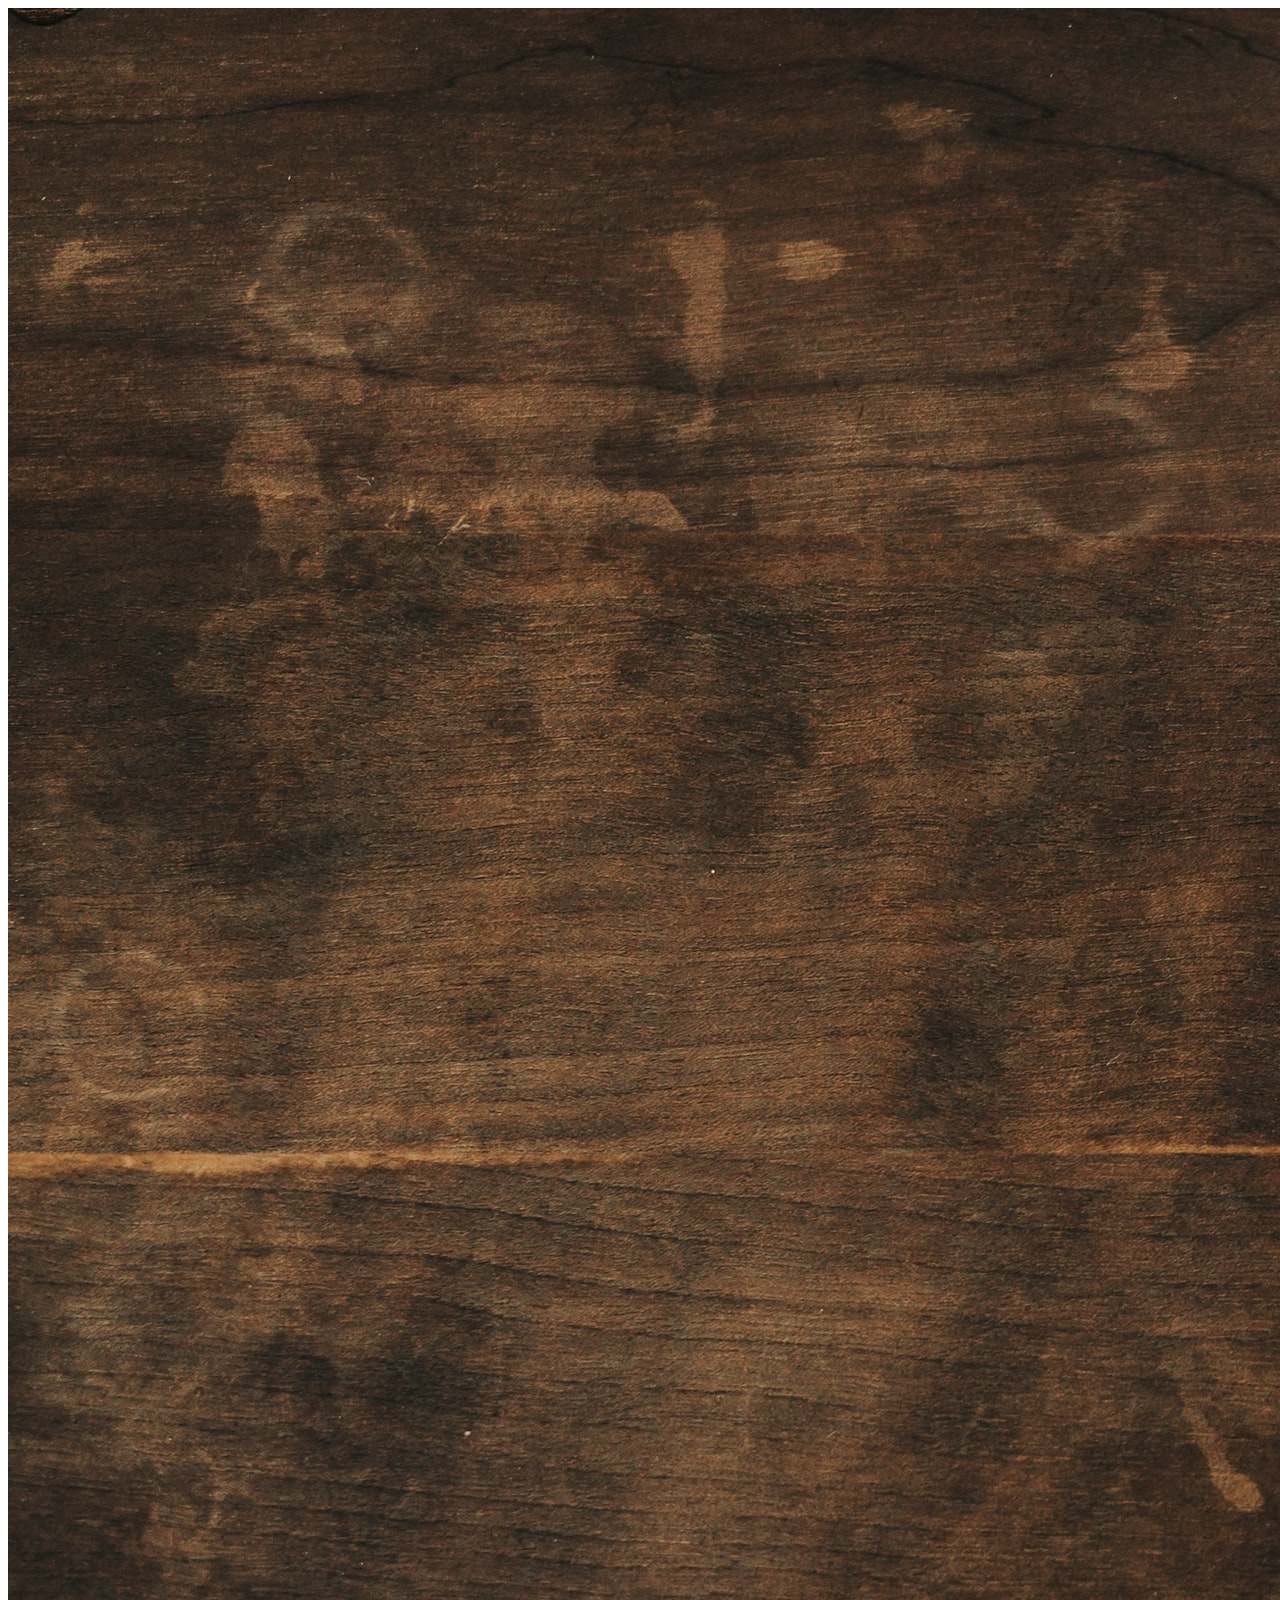
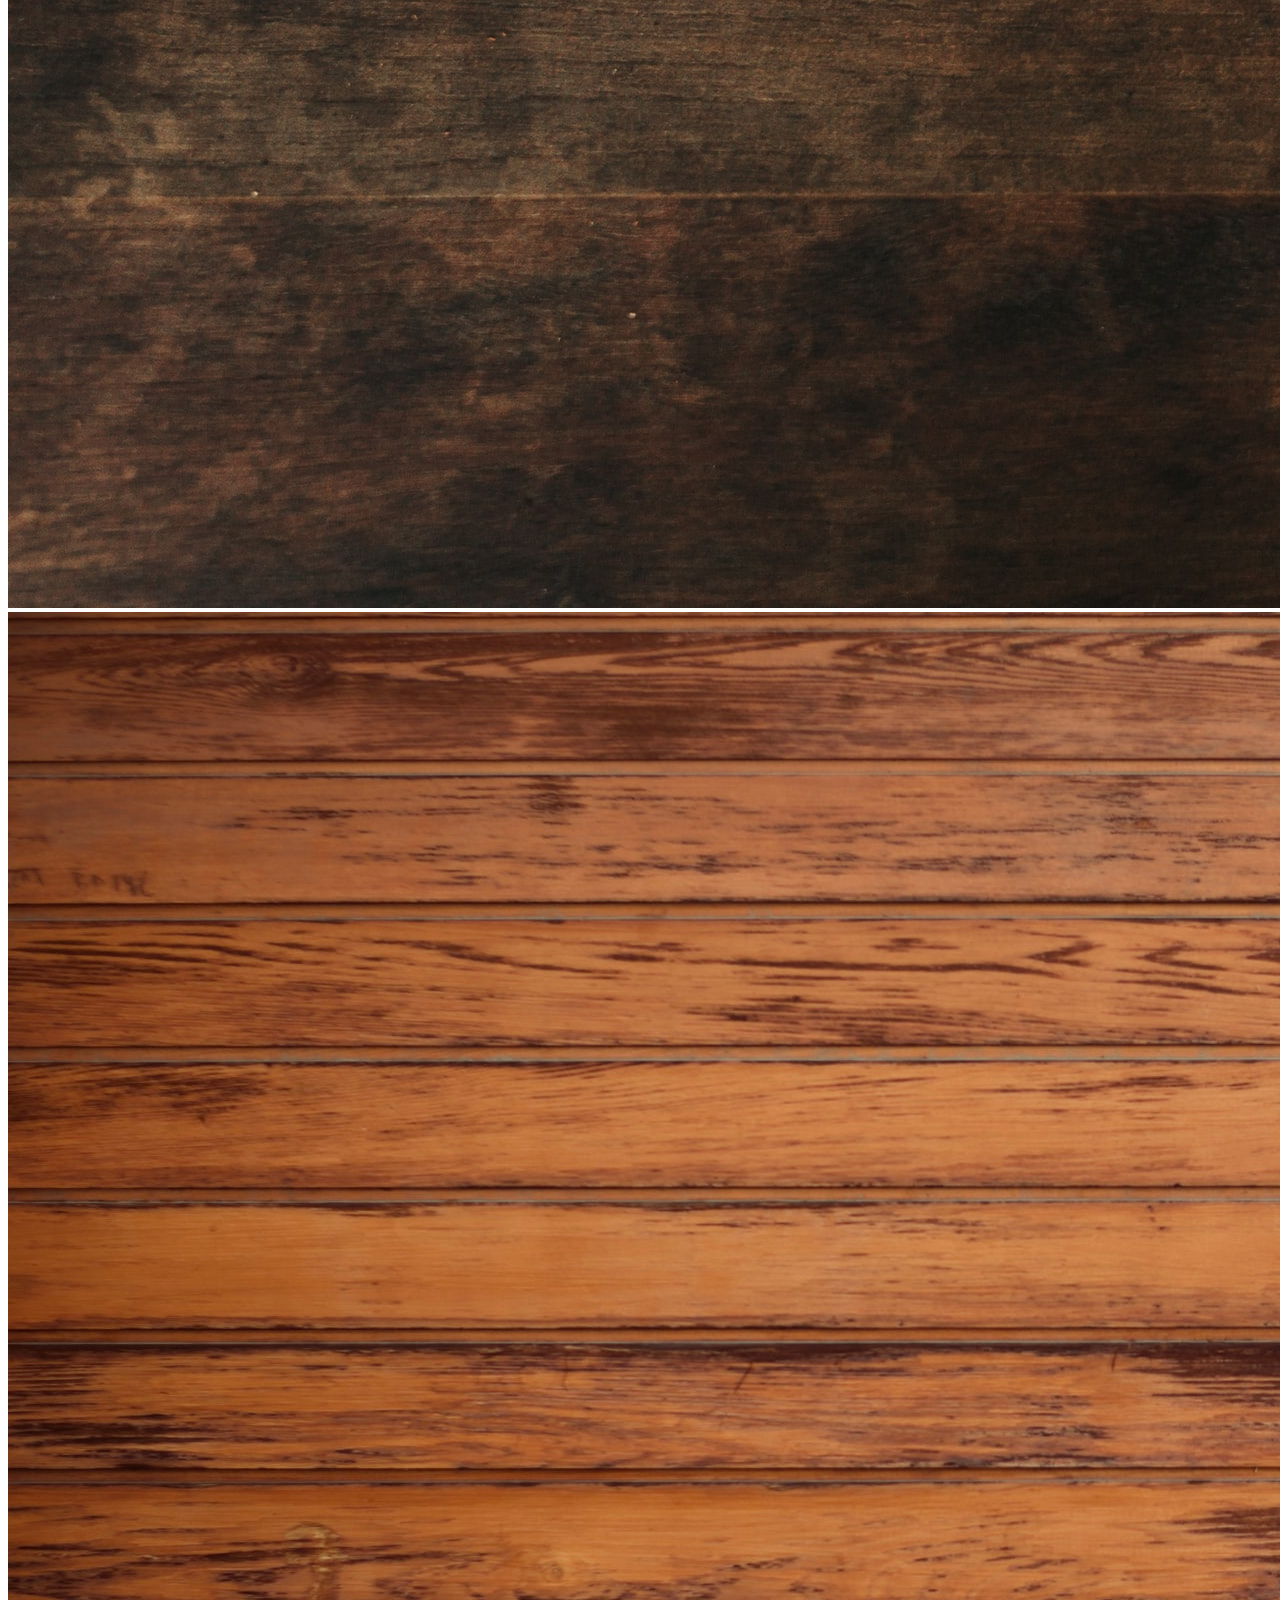
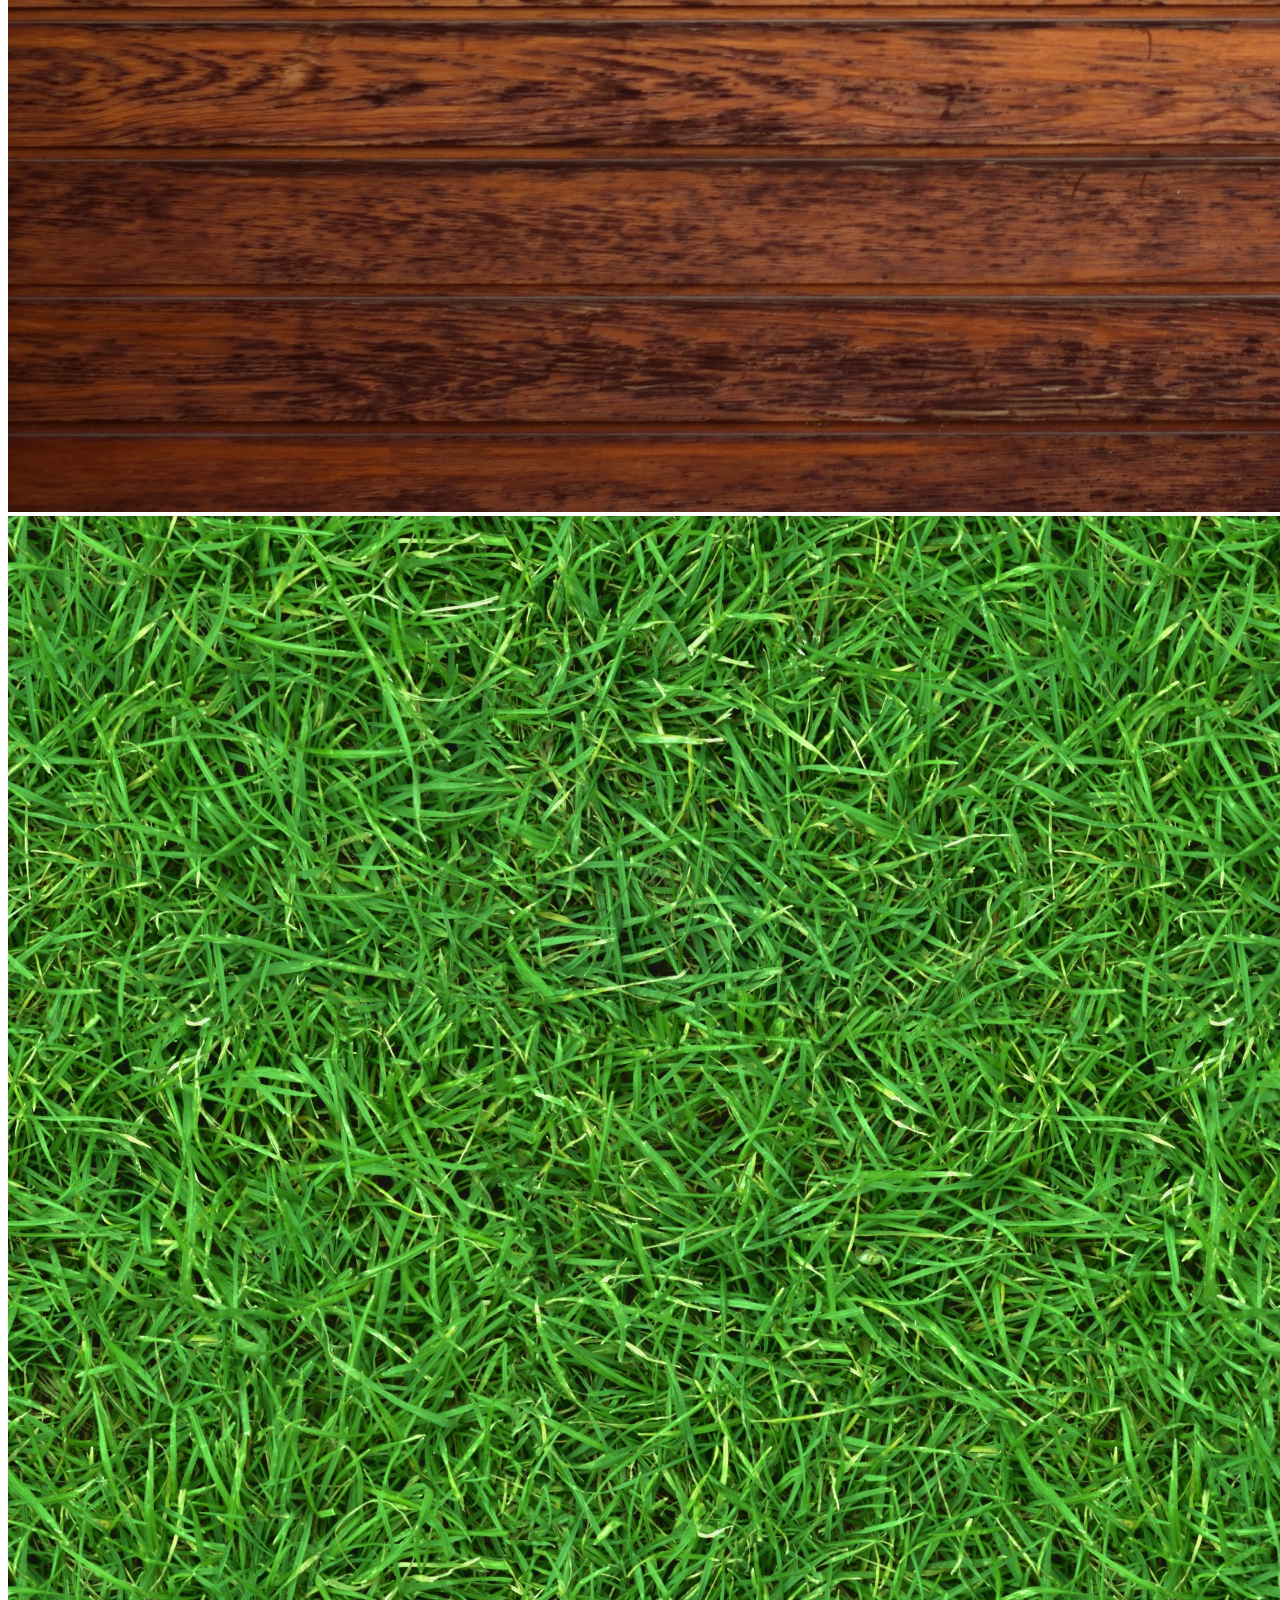
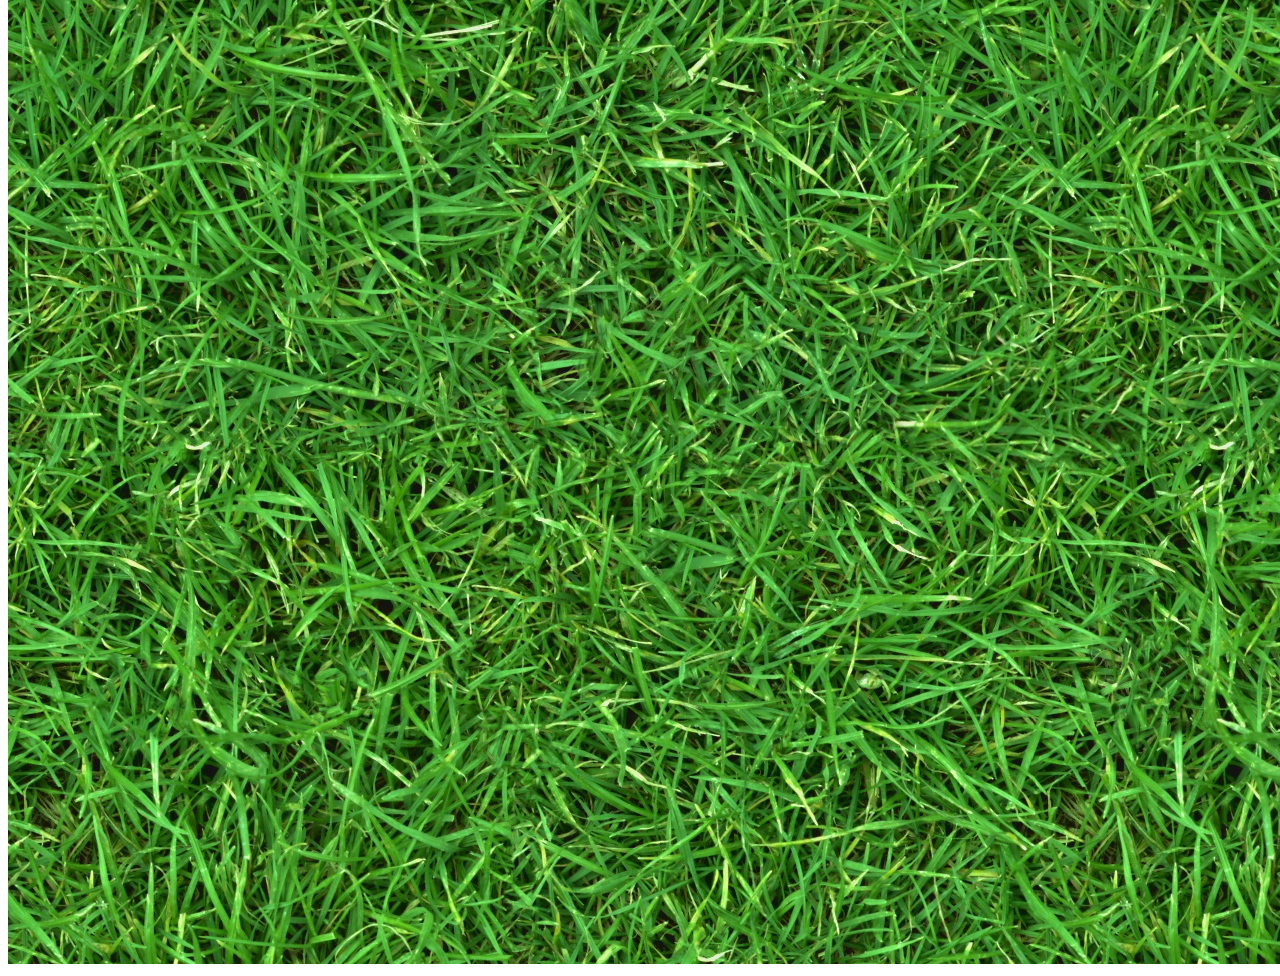
<file: 04Animation/index.html>
<!DOCTYPE html>
<html>
  <head>
    <meta charset="utf-8">
    <title>Hello, WebVR! • A-Frame</title>
    <meta name="viewport" content="width=device-width">
    <script src="https://aframe.io/releases/1.0.4/aframe.min.js"></script>
    <script src="scripts/main.js" defer></script>
  </head>
  <body>
    <a-scene background="color: #333333">
      <a-assets>
          <img id="wood" src="images/wood.jpg" />
          <img id="wood2" src="images/wood2.jpg" />
          <img id="grass" src="images/grass.jpg" />
      </a-assets>
      <a-box id="myBox" 
        position="-1 2 -3" 
        rotation="0 45 0" 
        width="3" 
        height="1" 
        depth="1" 
        color="#87779D"
        shadow
        scale="0.5 0.5 0.5" 
        animation="property: rotation; 
                   to: 90 360 180; 
                   dur: 2000; 
                   easing: linear; 
                   loop: true" >
      </a-box>
      <a-box id="myOtherBox" 
        position="1 2 -3" 
        rotation="0 45 0" 
        width="3" 
        height="1" 
        depth="1" 
        color="#8C777D"
        scale="0.5 0.5 0.5"
        shadow
        animation="property: position;
                   to: 1.5 2.5 -3;
                   dur: 3500;
                   easing: easeOutElastic;
                   dir: reverse;
                   loop: true"
        animation__kleur="property: material.color;
                    type: color;
                    to: #4B9AE9;
                    dur: 3500;
                    easing: easeInQuart;
                    loop: true"
        animation__rotation="property: rotation;
                    to: 20 120 300;
                    dur: 3500;
                    easing: linear;
                    loop: true;"
        >  
      </a-box>
      <a-plane id="ground"
        position="0 0 -4" 
        rotation="-90 0 0" 
        width="100" 
        height="100" 
        color="#A8B3B6" 
        shadow>
      </a-plane> 
    </a-scene>
  </body>
</html>
</file>
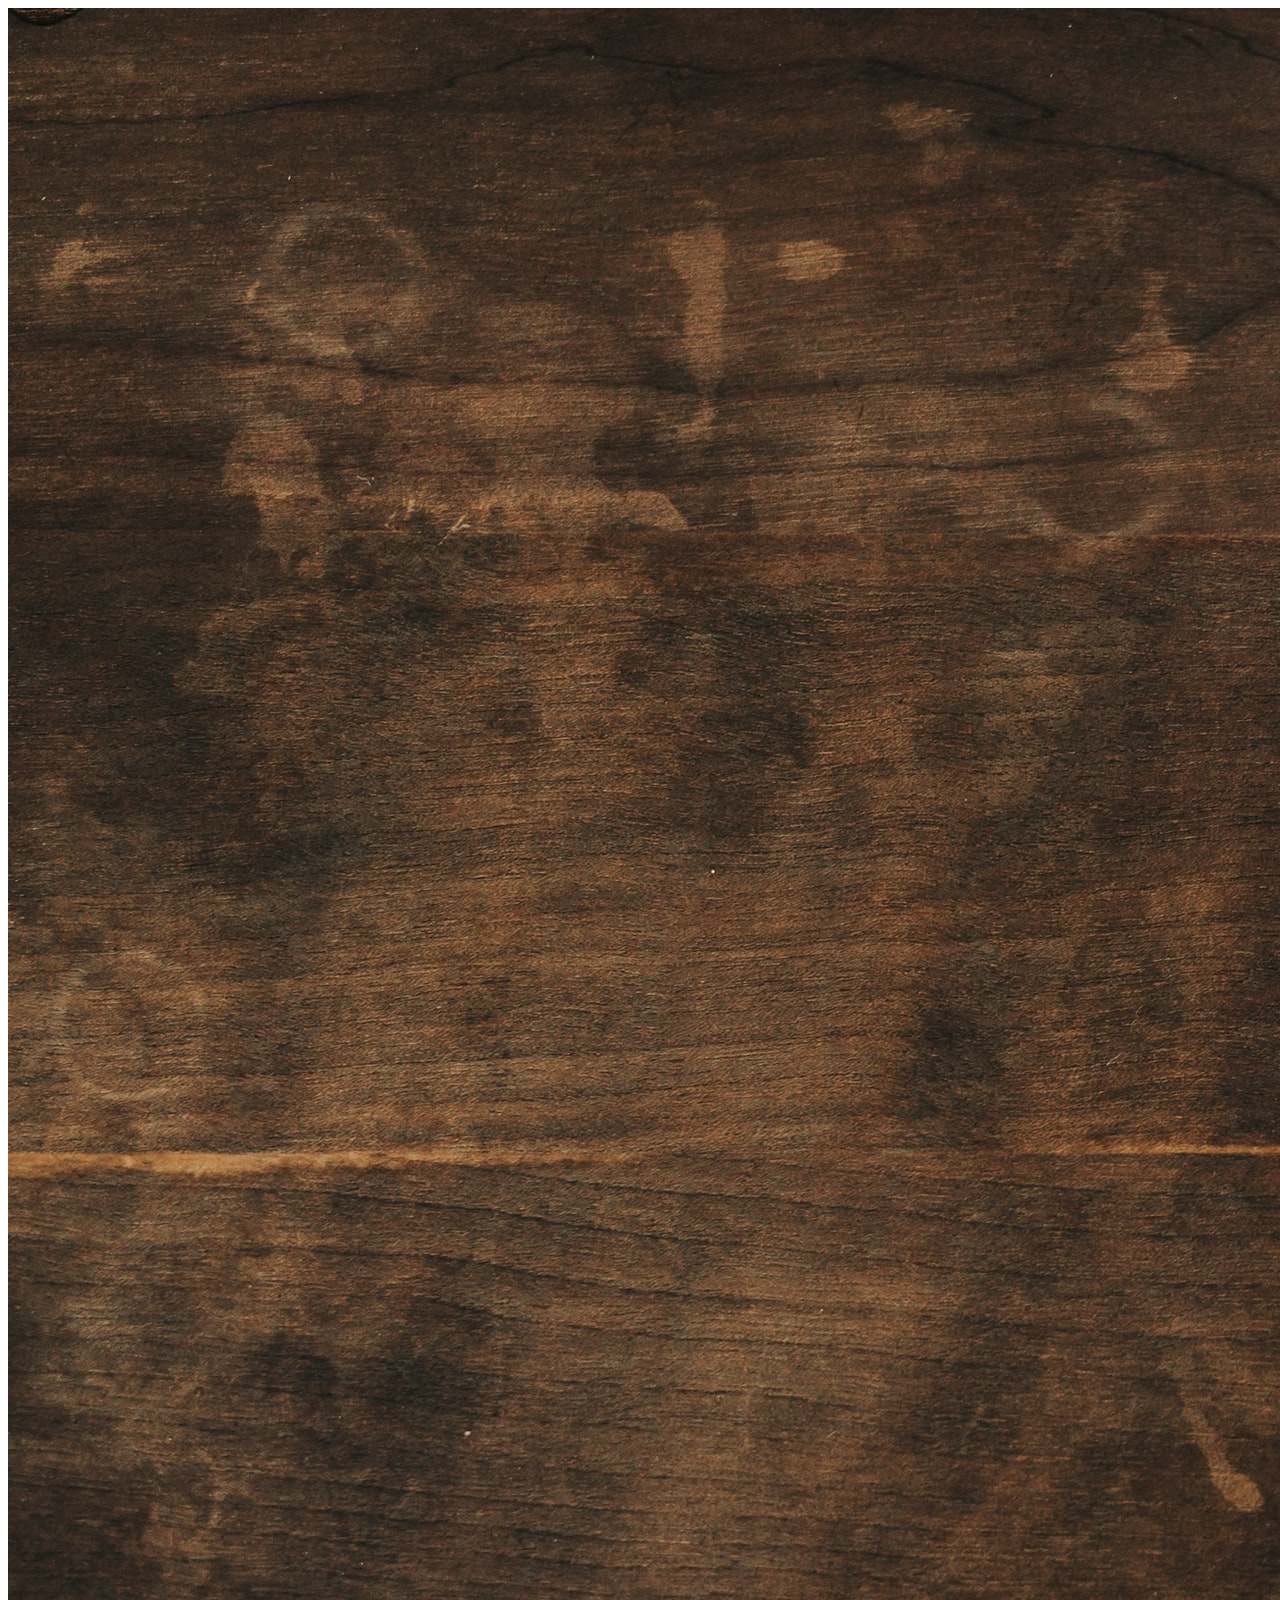
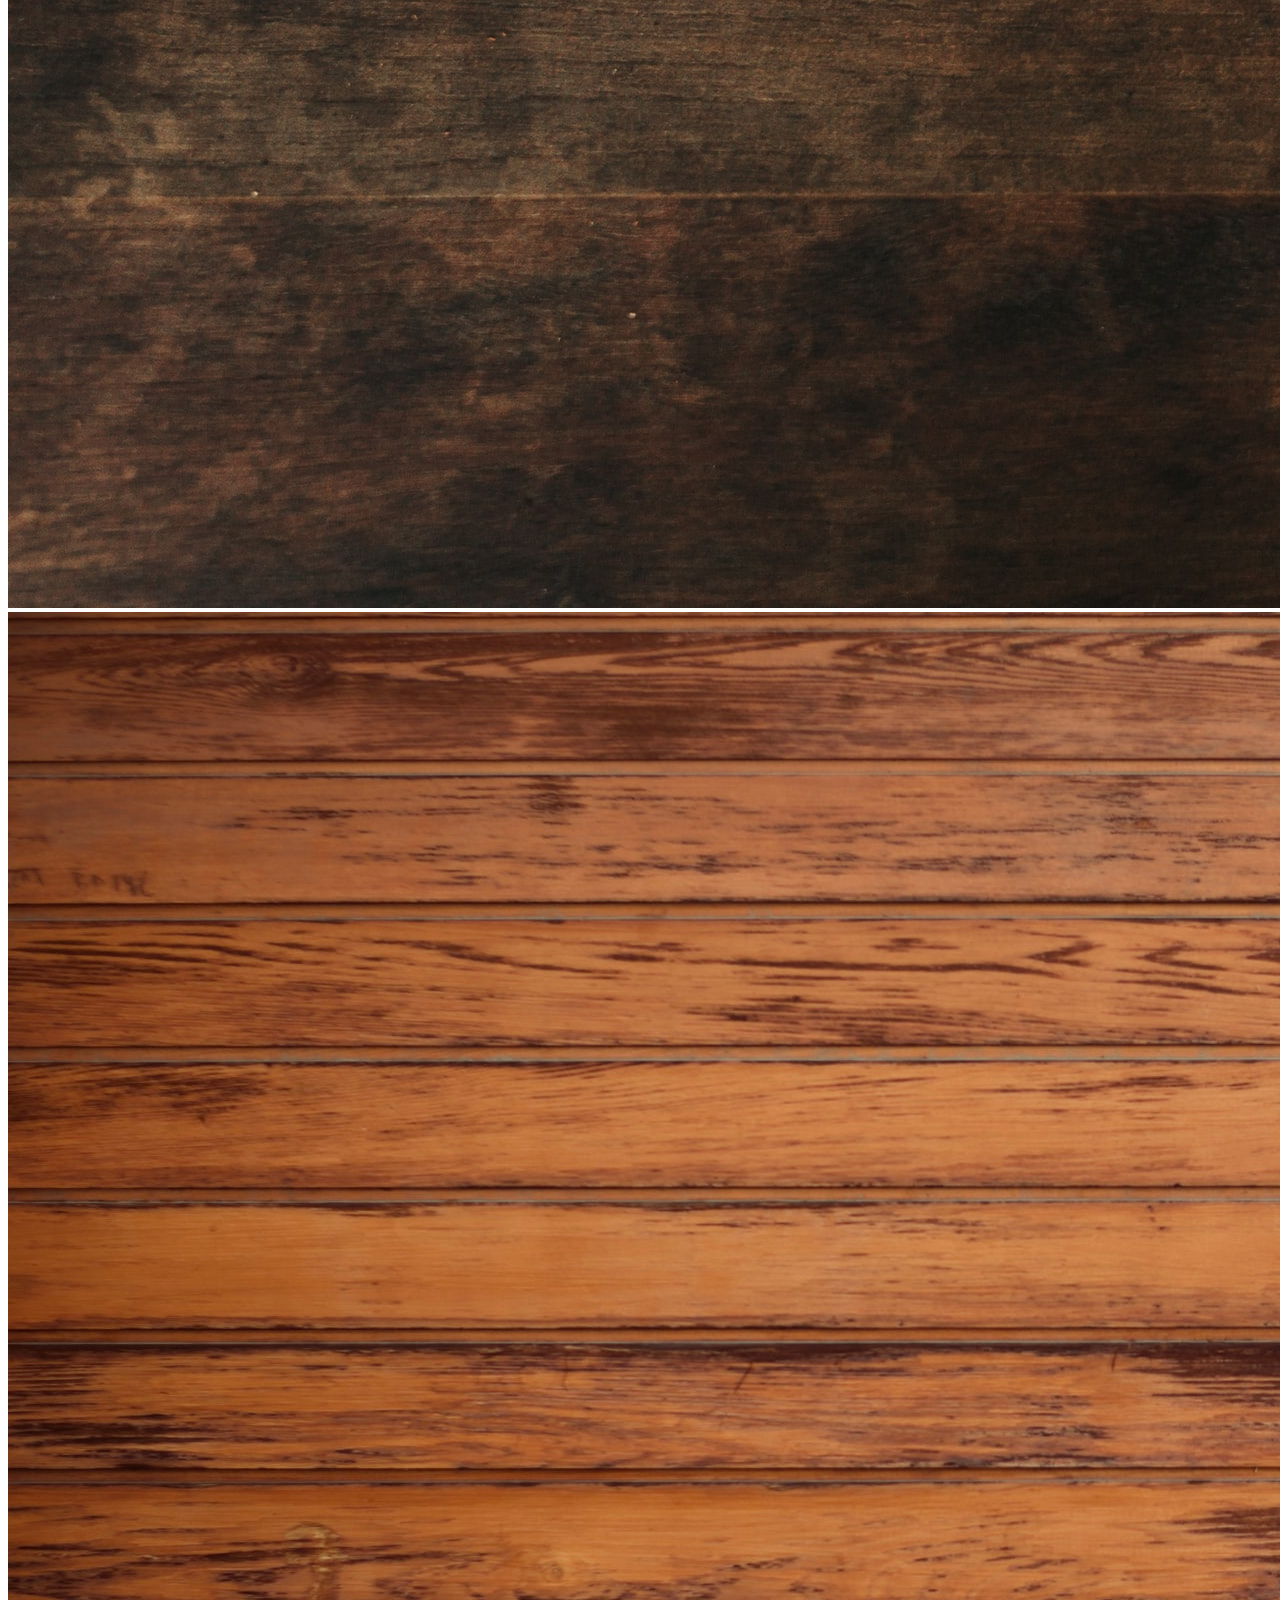
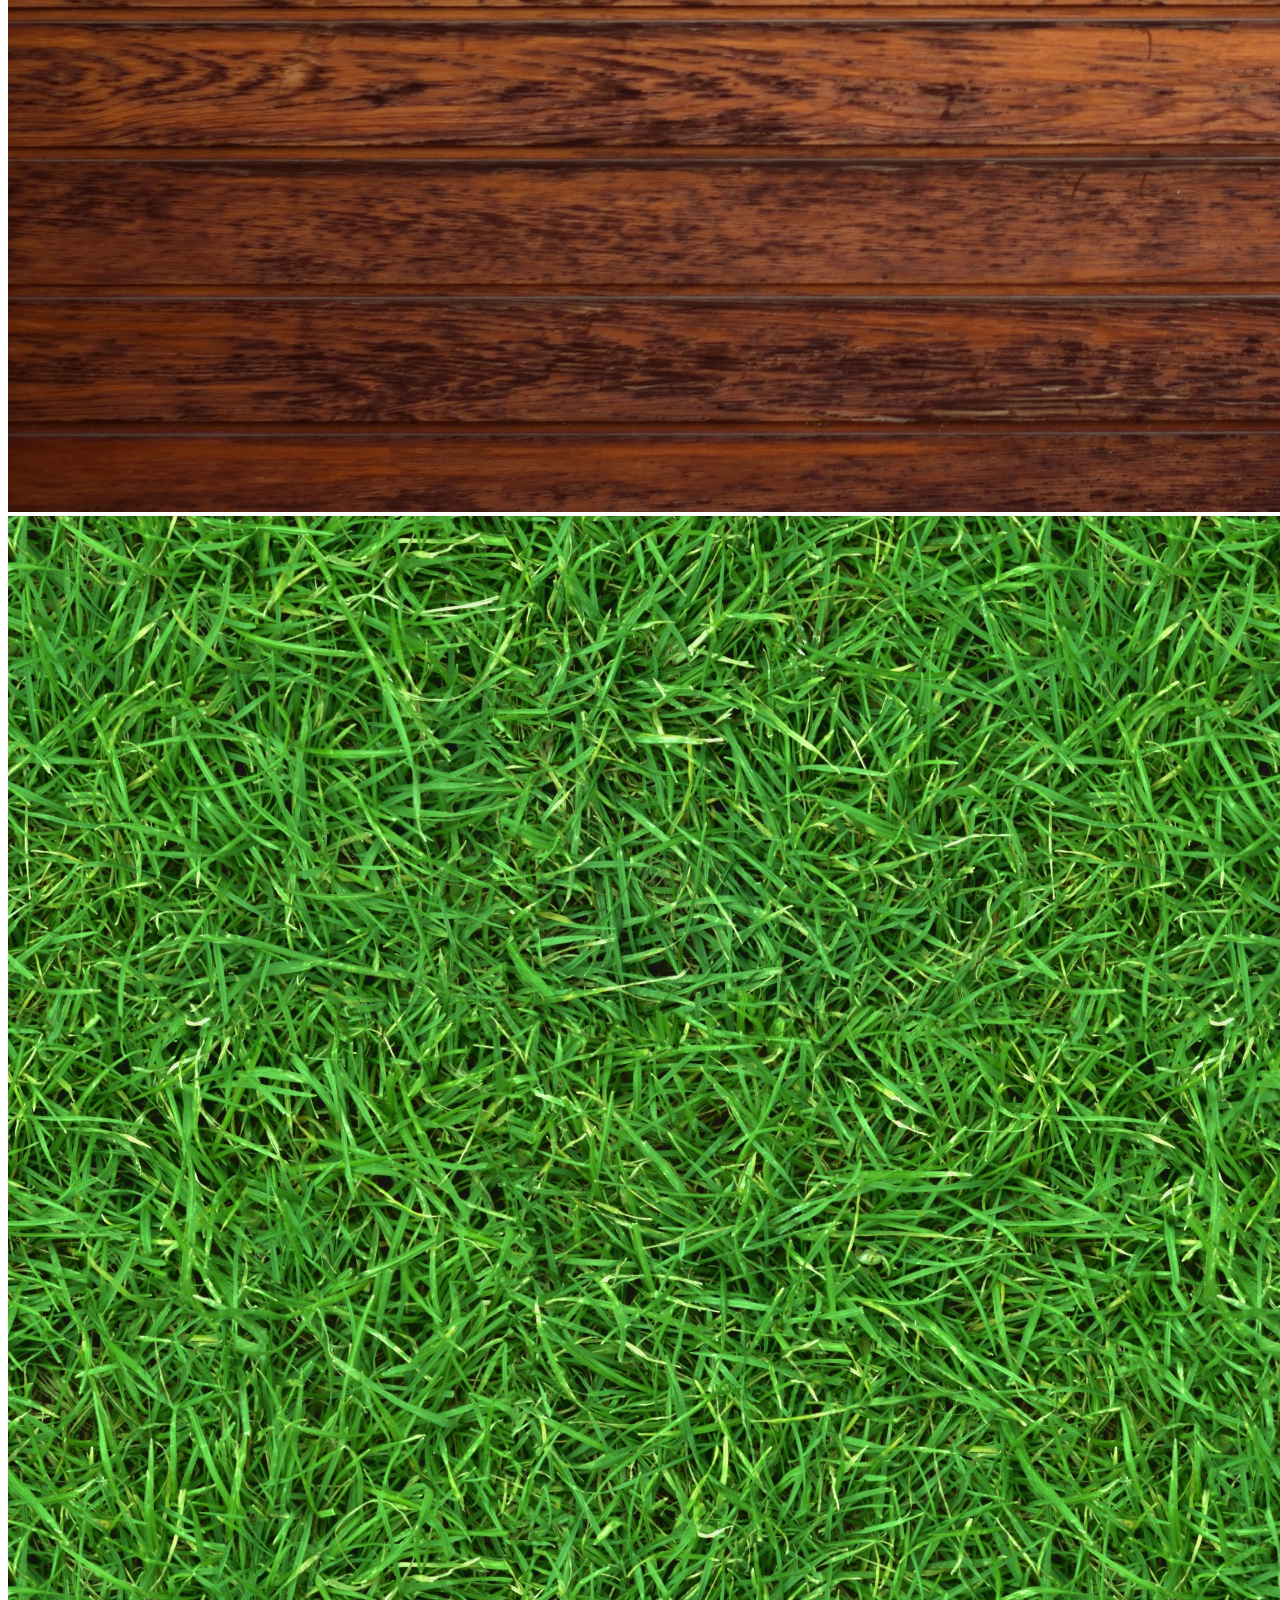
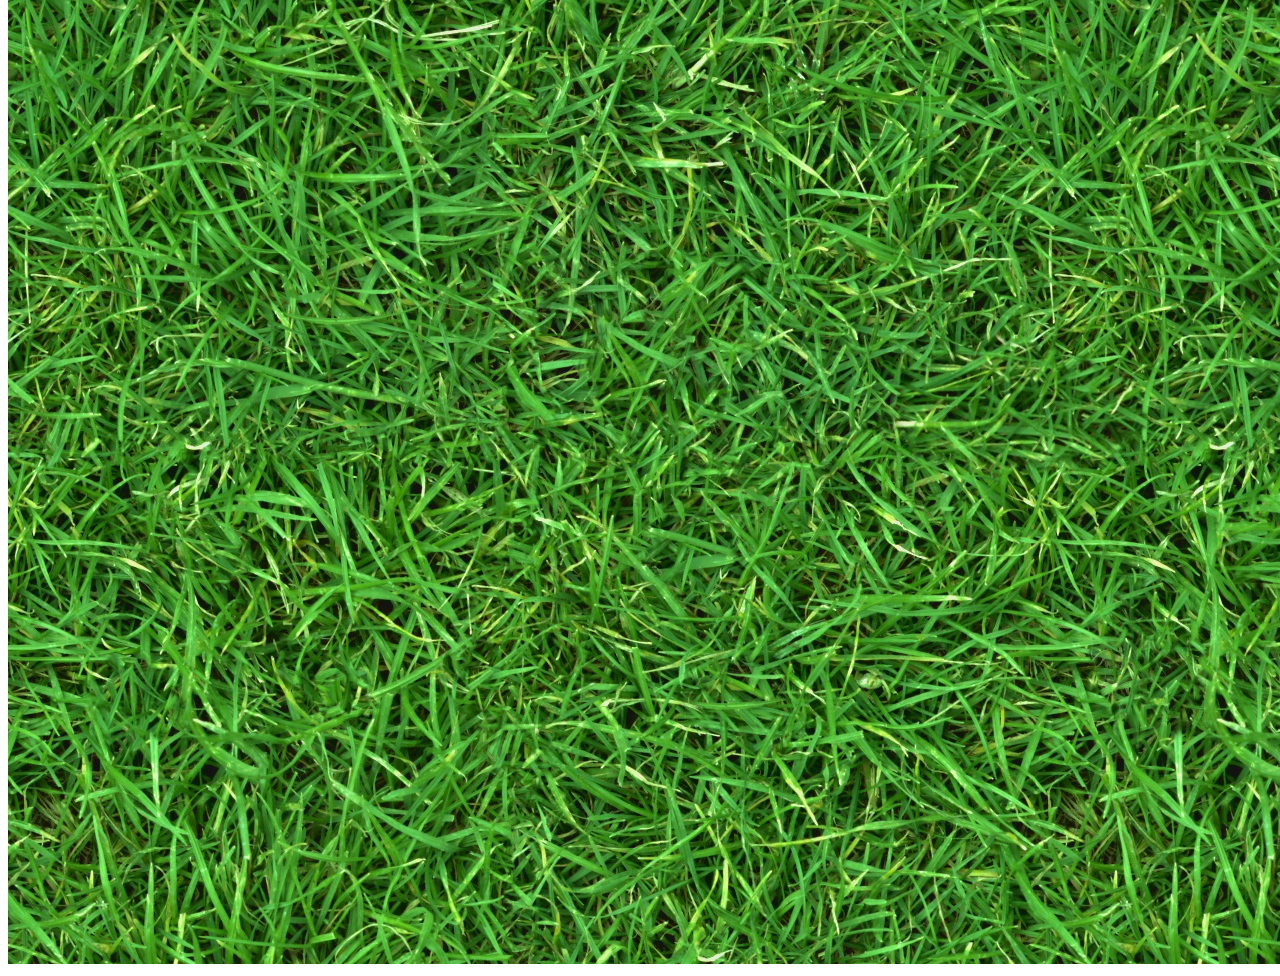
<file: 05Interaction/index.html>
<!DOCTYPE html>
<html>
  <head>
    <meta charset="utf-8">
    <title>Hello, WebVR! • A-Frame</title>
    <meta name="viewport" content="width=device-width">
    <script src="https://aframe.io/releases/1.0.4/aframe.min.js"></script>
    <script src="scripts/main.js" defer></script>
  </head>
  <body>
    <a-scene background="color: #333333">
      <a-assets>
          <img id="wood" src="images/wood.jpg" />
          <img id="wood2" src="images/wood2.jpg" />
          <img id="grass" src="images/grass.jpg" />
      </a-assets>

      <a-entity id="mouseCursor" cursor="rayOrigin: mouse"></a-entity>

      <a-box id="myBox" 
        position="-1 1 -5" 
        rotation="0 45 0" 
        width="3" 
        height="1" 
        depth="1" 
        material="src: #wood"
        shadow 
        animation__mouseenter="
          property: components.material.material.color; 
          type: color; 
          to: blue; 
          startEvents: mouseenter; 
          dur: 500;"
        animation__mouseleave="
          property: components.material.material.color; 
          type: color; 
          to: white; 
          startEvents: mouseleave; 
          dur: 500;">  
      </a-box>
      <a-box id="myOtherBox" 
        position="2 1 -5" 
        rotation="0 45 0" 
        width="3" 
        height="1" 
        depth="1" 
        material="src: #wood"
        shadow>  
      </a-box>
      <a-plane id="ground"
        position="0 0 -4" 
        rotation="-90 0 0" 
        width="100" 
        height="100" 
        color="#7BC8A4" 
        material="src: #grass; repeat: 10 10"
        shadow>
      </a-plane> 
    </a-scene>
  </body>
</html>
</file>
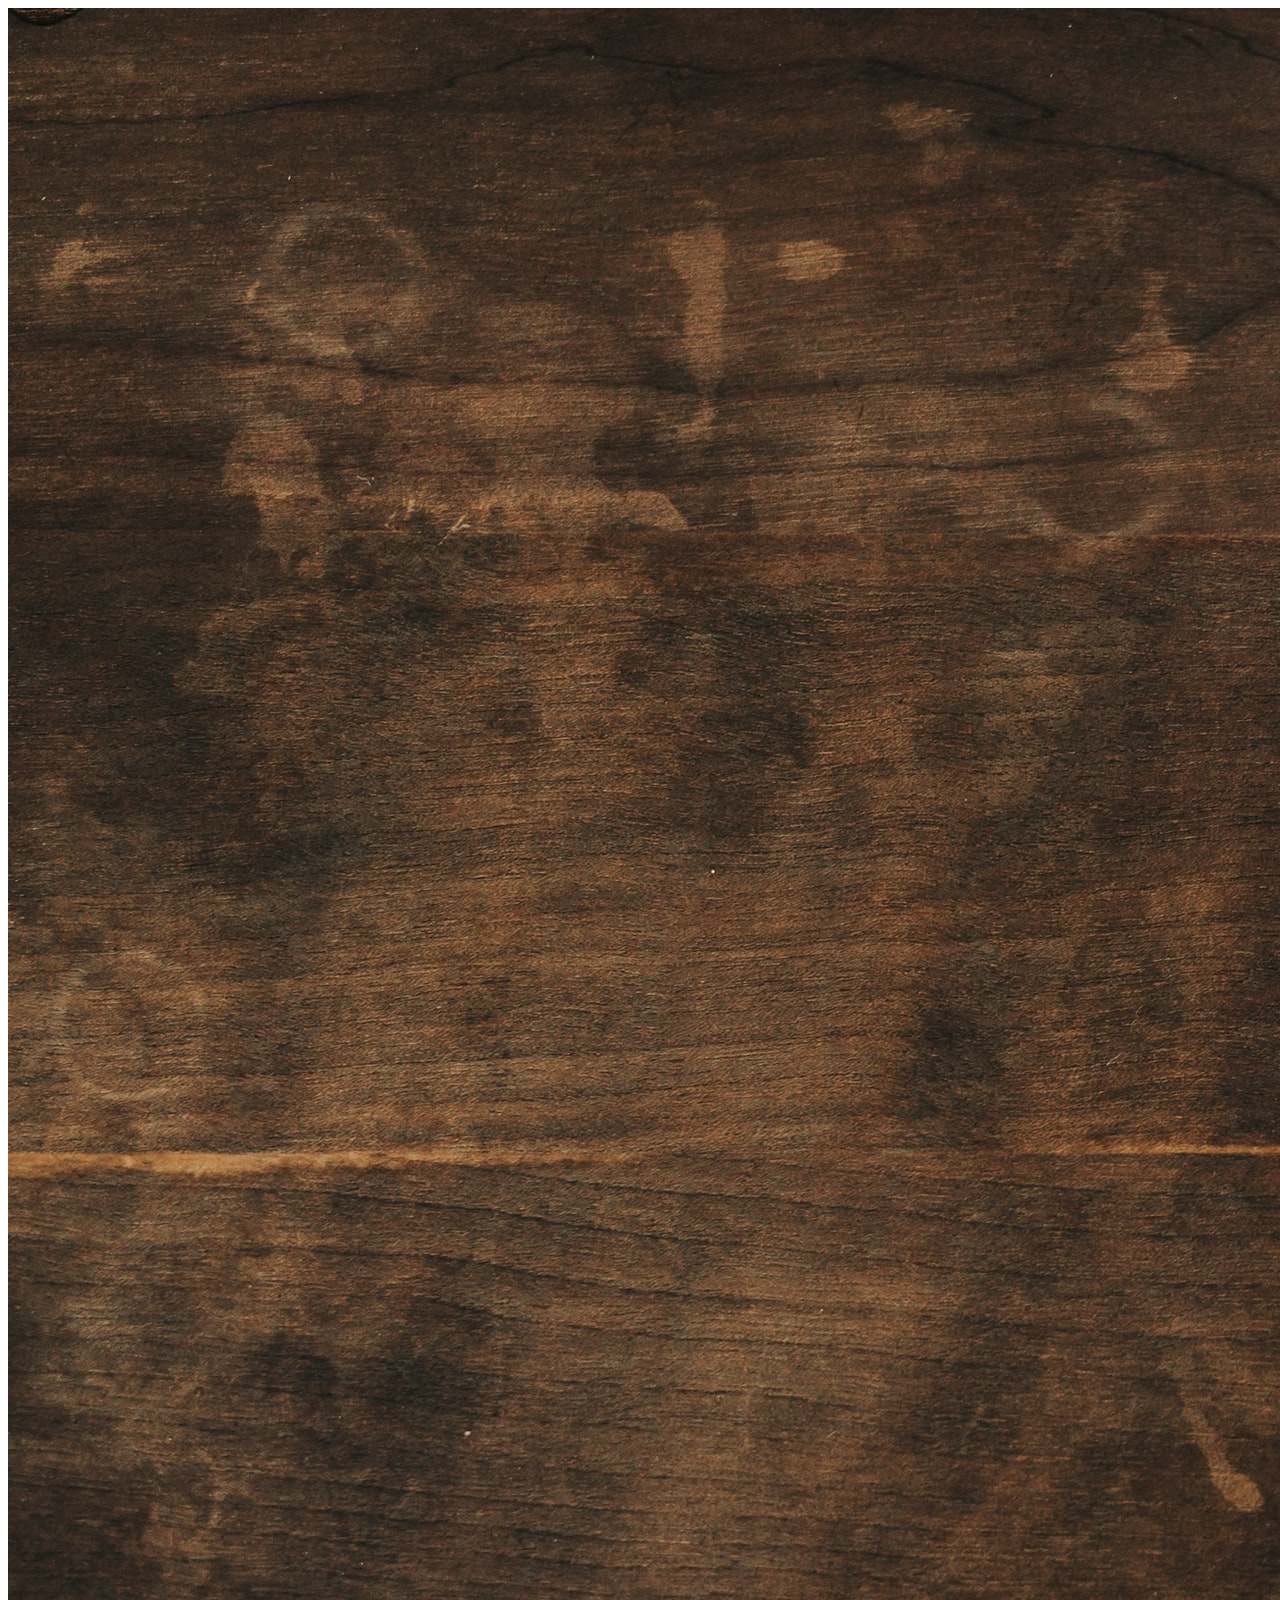
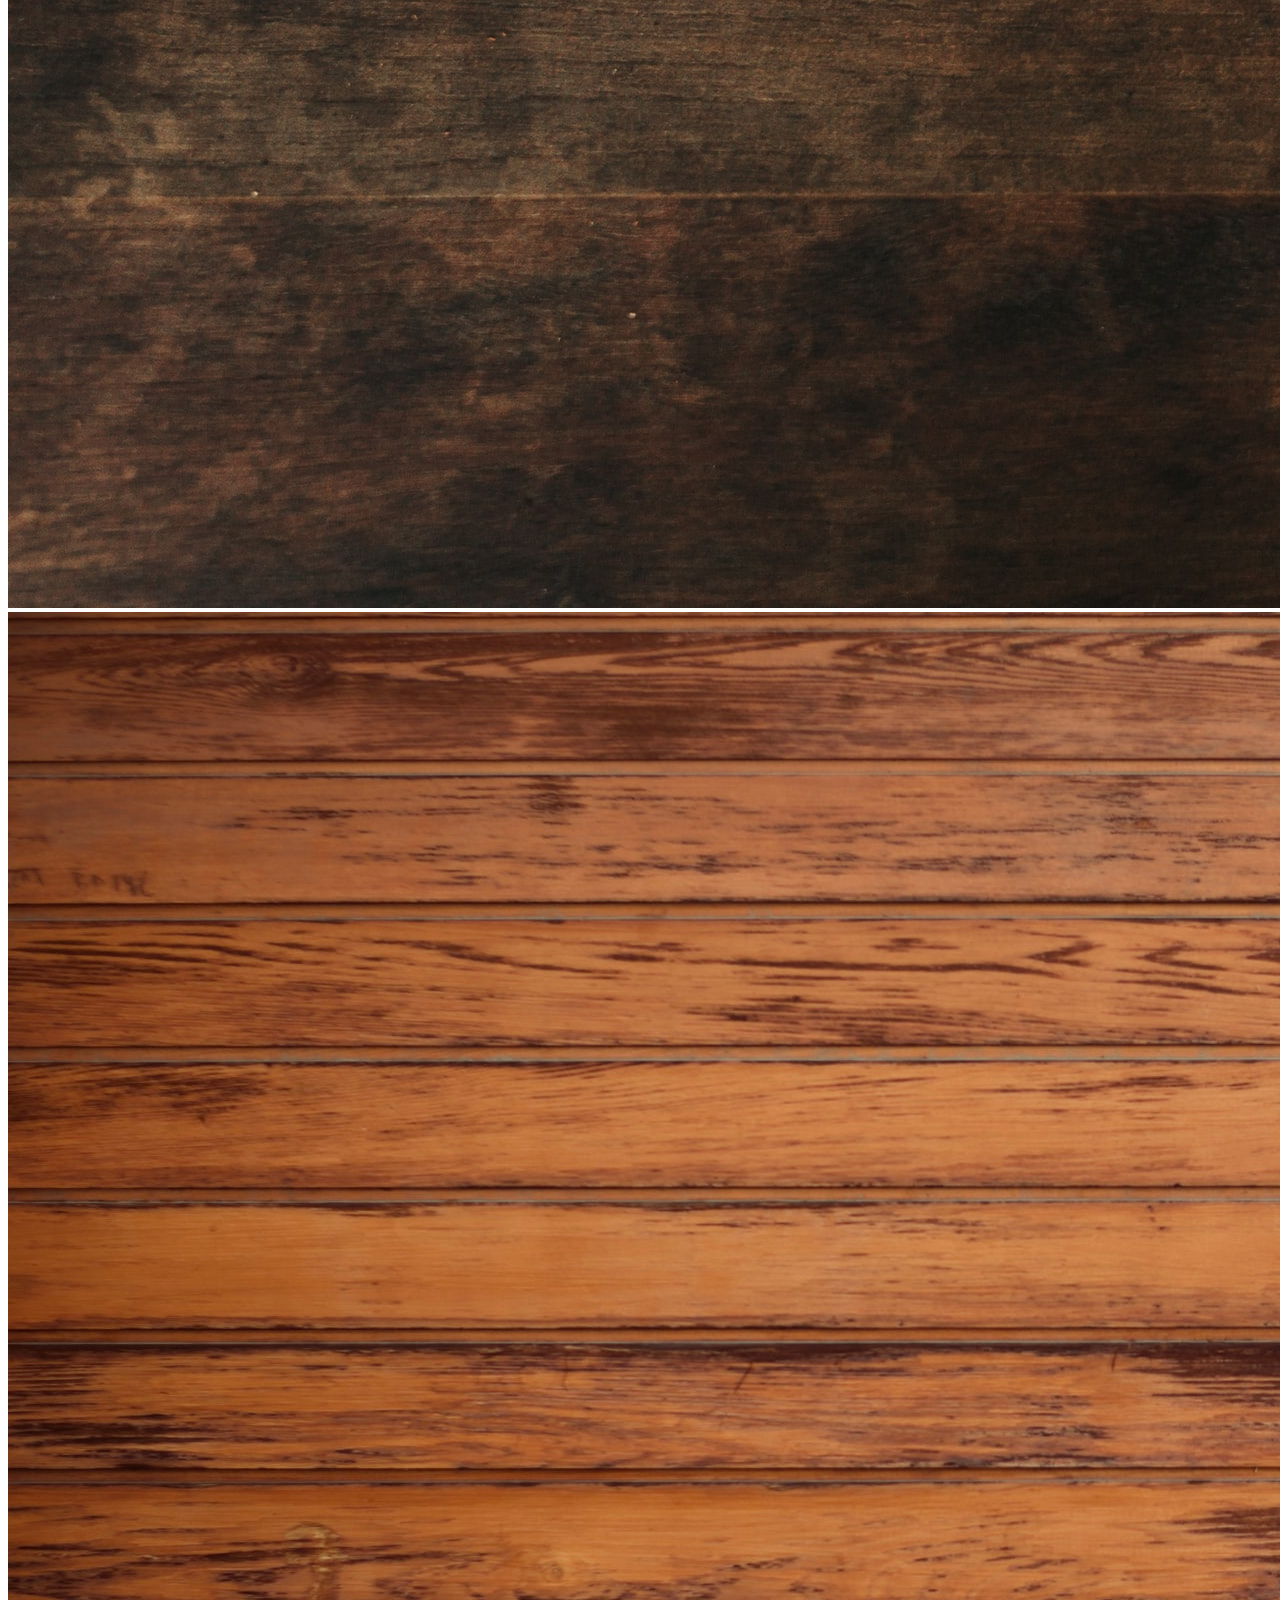
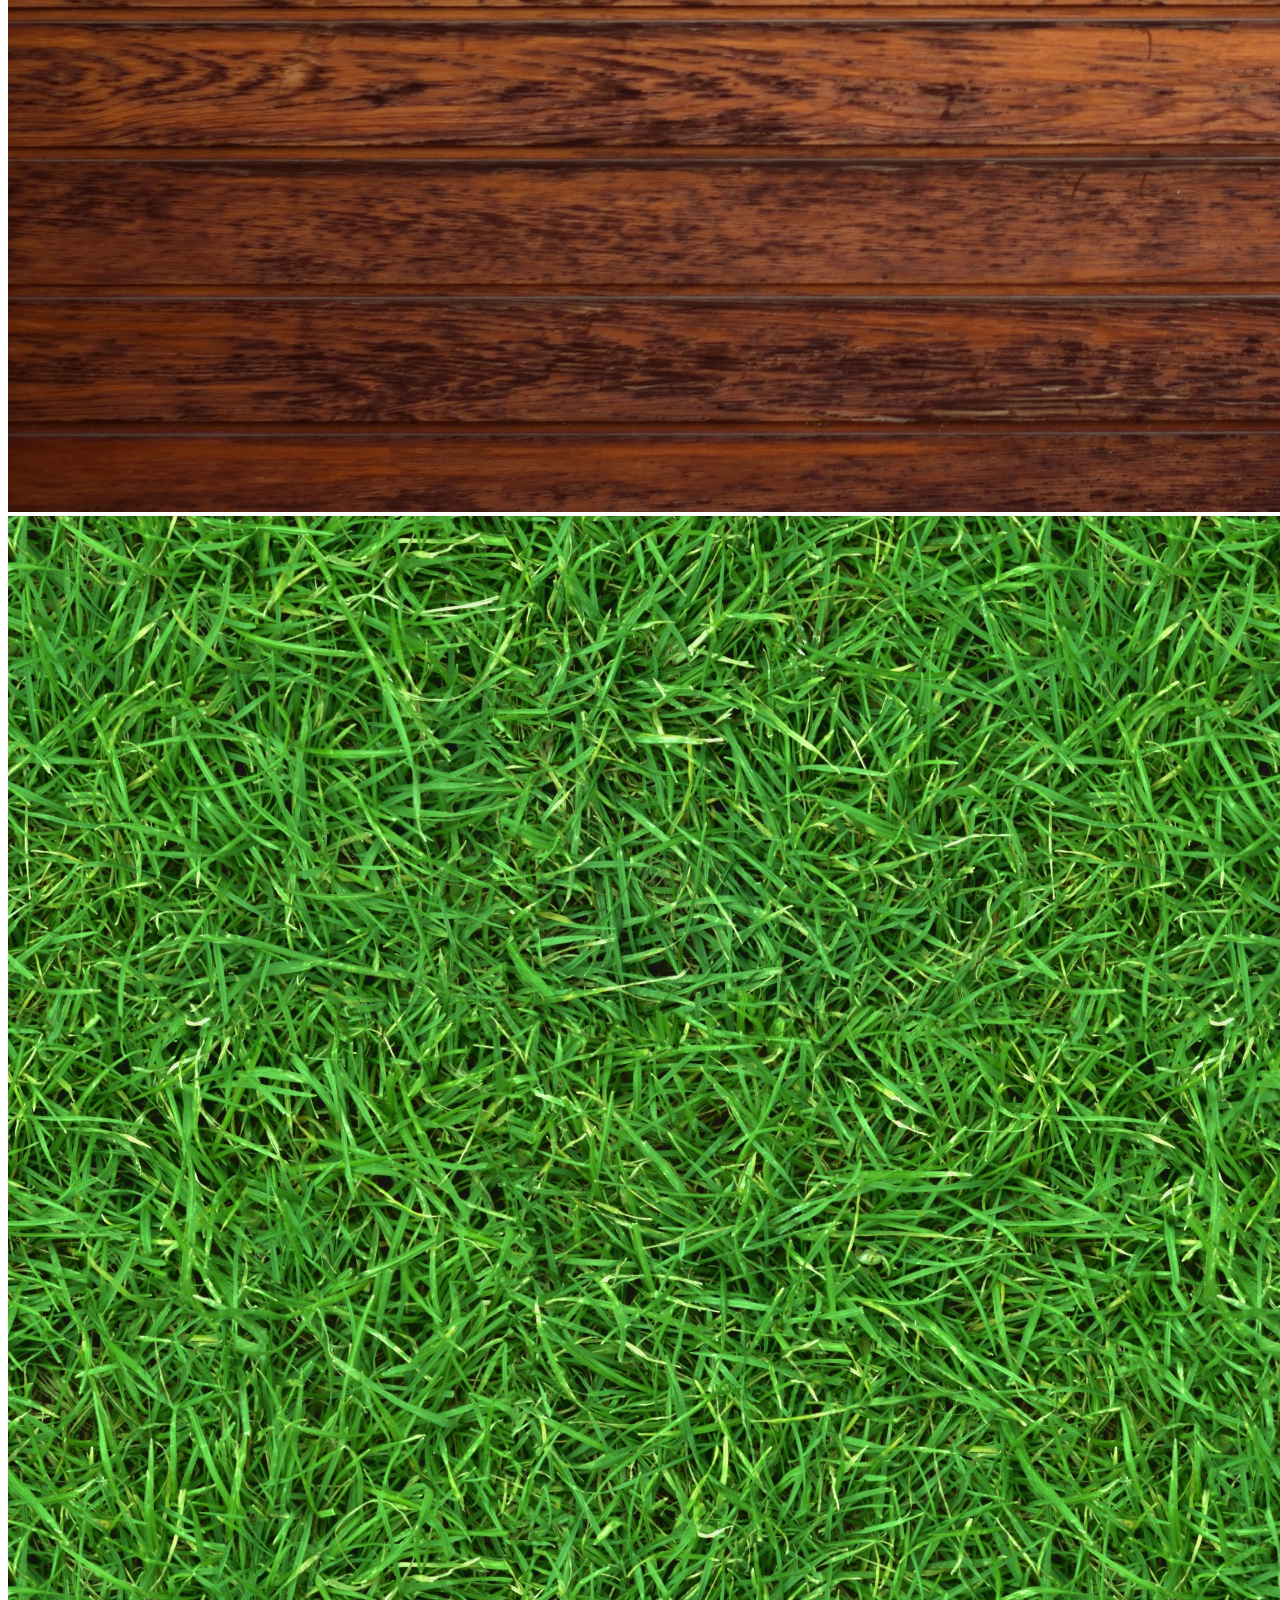
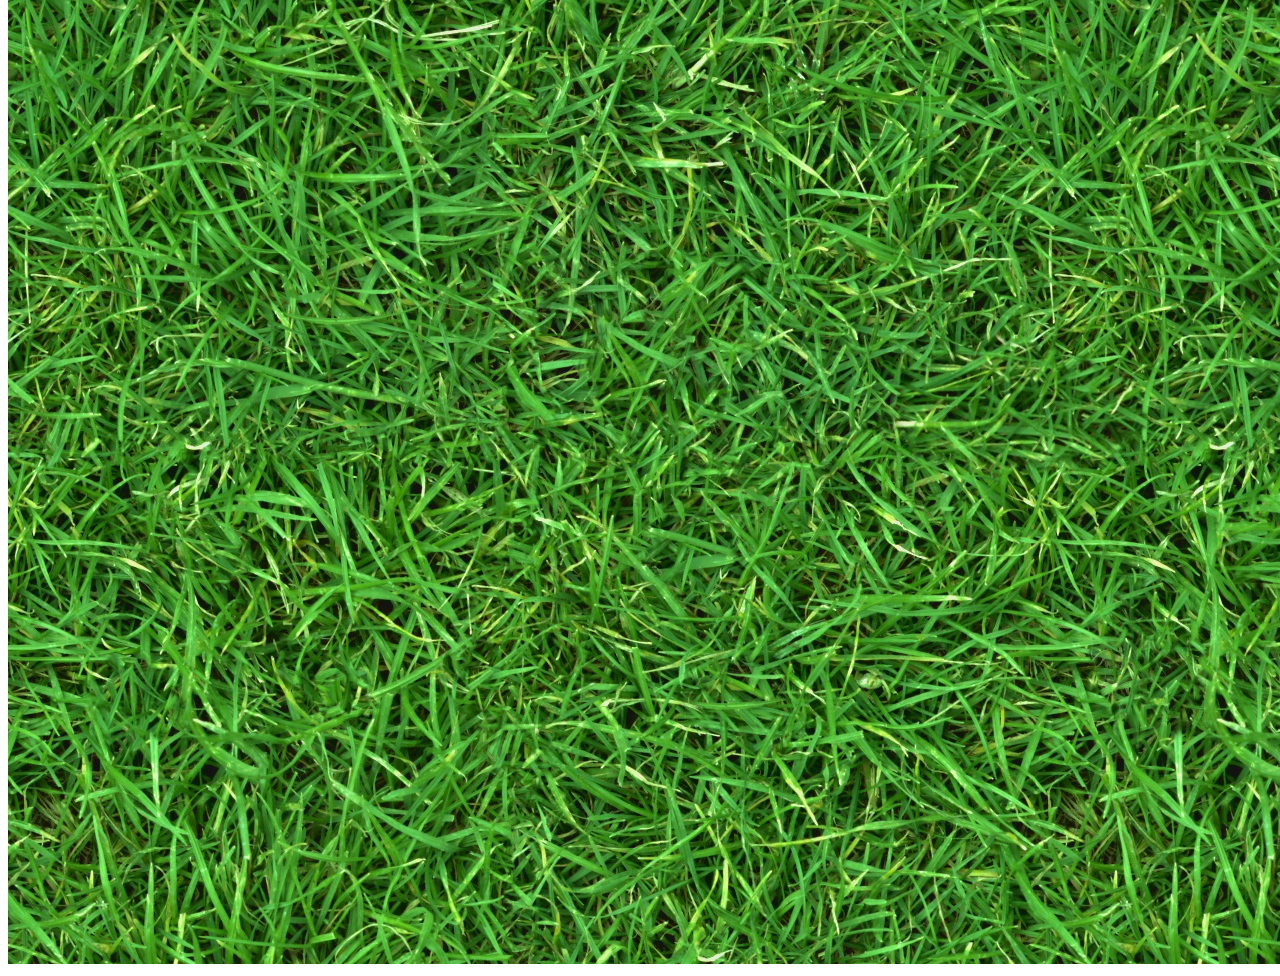
<file: 06InteractionHeadset/index.html>
<!DOCTYPE html>
<html>
  <head>
    <meta charset="utf-8">
    <title>Hello, WebVR! • A-Frame</title>
    <meta name="viewport" content="width=device-width">
    <script src="https://aframe.io/releases/1.0.4/aframe.min.js"></script>
    <script src="scripts/main.js" defer></script>
  </head>
  <body>
    <a-scene background="color: #333333">
      <a-assets>
          <img id="wood" src="images/wood.jpg" />
          <img id="wood2" src="images/wood2.jpg" />
          <img id="grass" src="images/grass.jpg" />
      </a-assets>

      <a-camera>
        <a-entity id="mouseCursor"
          cursor="fuse: true; fuseTimeout: 1500">
        </a-entity>
        <a-box id="cursorRing" 
          position="0 0 -1"
          radius-inner= "0.02"
          radius-outer= "0.03"
          scale="0.1 0.1 0.1"
          material="color: red; shader: flat">
        </a-box>
      </a-camera>
      
      <a-box id="myBox" 
        position="-1 1 -5" 
        rotation="0 45 0" 
        width="3" 
        height="1" 
        depth="1" 
        src="#wood"
        shadow 
        animation__mouseenter="
          property: components.material.material.color; 
          type: color; 
          to: blue; 
          startEvents: mouseenter; 
          dur: 500;"
        animation__mouseleave="
          property: components.material.material.color; 
          type: color; 
          to: red; 
          startEvents: mouseleave; 
          dur: 500;">  
      </a-box>
      <a-box id="myOtherBox" 
        position="2 1 -5" 
        rotation="0 45 0" 
        width="3" 
        height="1" 
        depth="1" 
        src="#wood2"
        shadow>  
      </a-box>
      <a-plane id="ground"
        position="0 0 -4" 
        rotation="-90 0 0" 
        width="100" 
        height="100" 
        color="#7BC8A4" 
        material="src: #grass; repeat: 10 10"
        shadow>
      </a-plane> 
    </a-scene>
  </body>
</html>
</file>
